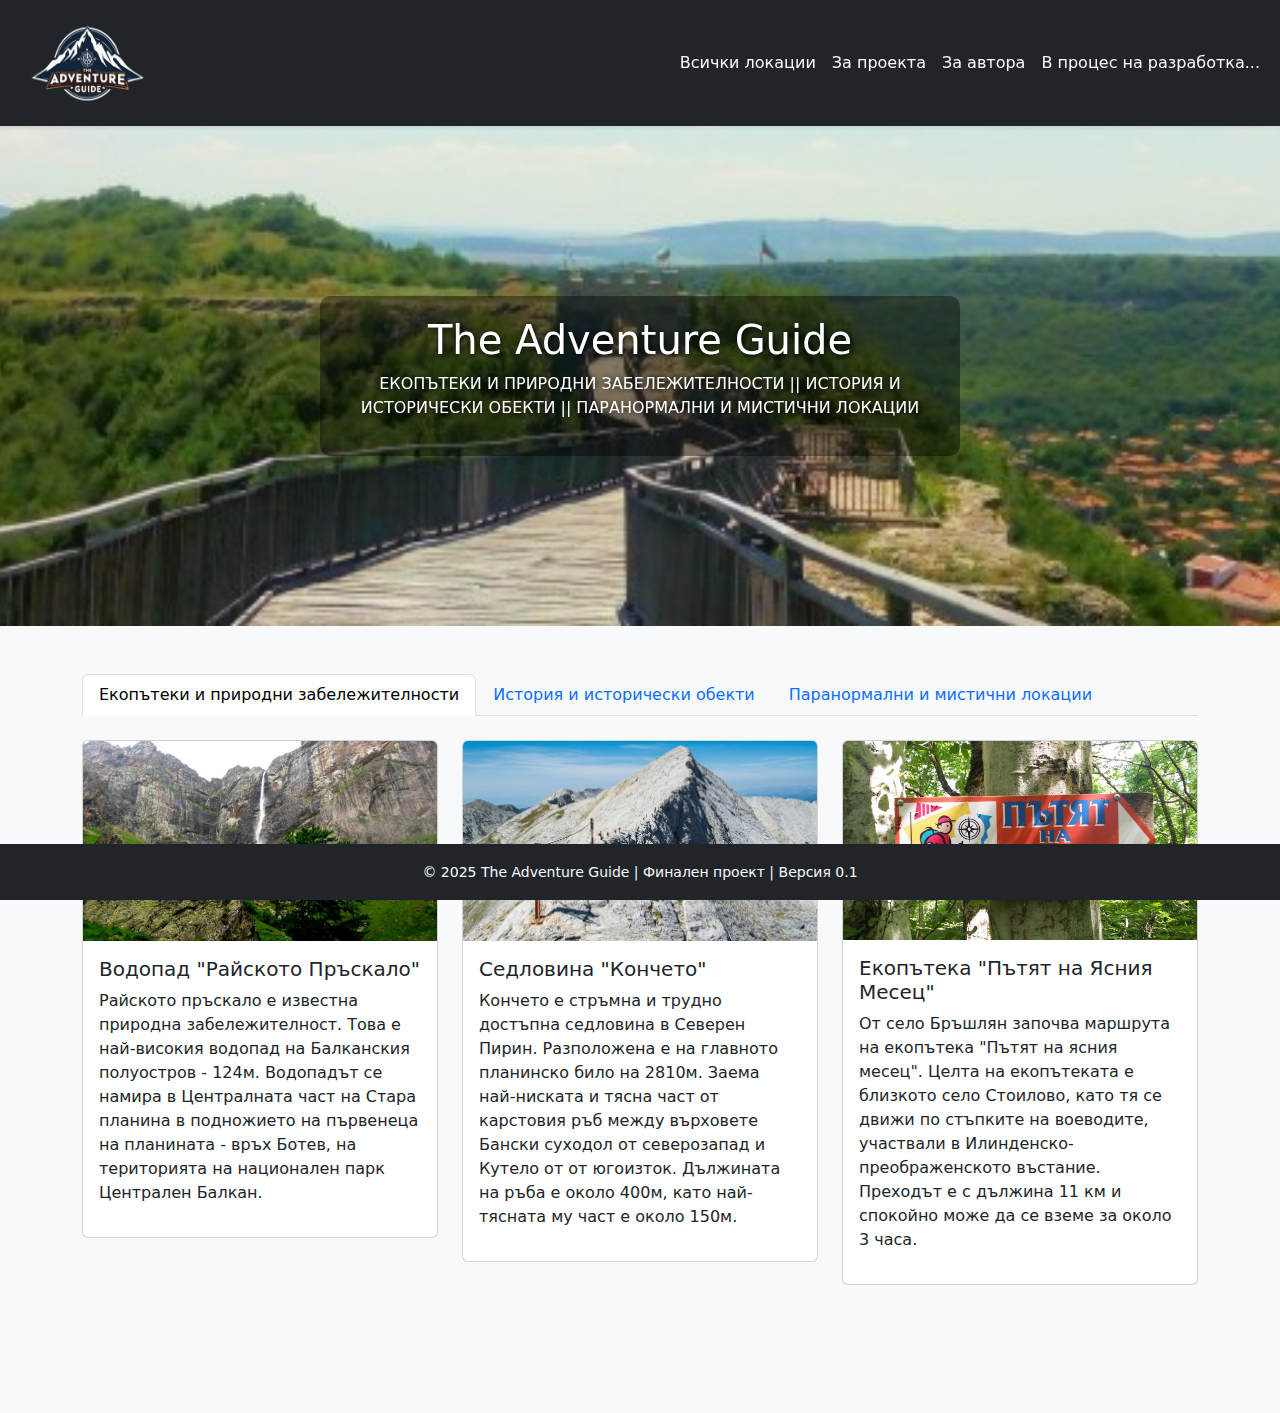
<file: index.html>
<!DOCTYPE html>
<html lang="bg">
<head>
  <meta charset="UTF-8" />
  <meta name="viewport" content="width=device-width,initial-scale=1" />
  <title>FINAL-PROJECT_PRACTICAL-TASK</title>
  <link href="https://cdn.jsdelivr.net/npm/bootstrap@5.3.0/dist/css/bootstrap.min.css" rel="stylesheet">
  <link rel="stylesheet" href="./css/style.css" />
</head>
<body class="bg-light">
  <!-- Навигация -->
  <nav class="navbar navbar-expand-lg navbar-dark bg-dark shadow-sm sticky-top">
    <div class="container-fluid">
      <a class="navbar-brand" href="#">
        <img src="./images/websiteLogo.png" alt="website_logo" style="width: 150px; height: 100px;">
      </a>

      <!-- Бутон за offcanvas меню (само на малки екрани) -->
      <button class="navbar-toggler d-lg-none" type="button" data-bs-toggle="offcanvas" data-bs-target="#offcanvasNavbar" aria-controls="offcanvasNavbar">
        <span class="navbar-toggler-icon"></span>
      </button>

      <!-- Обикновено меню (само на големи екрани) -->
      <div class="collapse navbar-collapse d-none d-lg-block">
        <ul class="navbar-nav ms-auto">
          <li class="nav-item"><a class="nav-link text-light" href="./locations.html">Всички локации</a></li>
          <li class="nav-item"><a class="nav-link text-light" href="./aboutProject.html">За проекта</a></li>
          <li class="nav-item"><a class="nav-link text-light" href="./aboutAuthor.html">За автора</a></li>
          <li class="nav-item"><a class="nav-link text-light" href="./coming-soon.html">В процес на разработка...</a></li>
        </ul>
      </div>

      <!-- Offcanvas меню -->
      <div class="offcanvas offcanvas-end bg-dark text-white d-lg-none" tabindex="-1" id="offcanvasNavbar" aria-labelledby="offcanvasNavbarLabel">
        <div class="offcanvas-header">
          <h5 class="offcanvas-title" id="offcanvasNavbarLabel">Меню</h5>
          <button type="button" class="btn-close btn-close-white text-reset" data-bs-dismiss="offcanvas" aria-label="Затвори"></button>
        </div>
        <div class="offcanvas-body">
          <ul class="navbar-nav justify-content-end flex-grow-1 pe-3">
            <li class="nav-item"><a class="nav-link text-light" href="./locations.html">Всички локации</a></li>
            <li class="nav-item"><a class="nav-link text-light" href="./aboutProject.html">За проекта</a></li>
            <li class="nav-item"><a class="nav-link text-light" href="./aboutAuthor.html">За автора</a></li>
            <li class="nav-item"><a class="nav-link text-light" href="./coming-soon.html">В процес на разработка...</a></li>
          </ul>
        </div>
      </div>
    </div>
  </nav>

  <header class="text-center p-0 bg-secondary text-white">
    <div id="carouselExampleSlidesOnly" class="carousel slide" data-bs-ride="carousel">
        <div class="carousel-inner">
            <div class="carousel-item active">
            <img src="./images/krepostOvechCarouselImage.jpg" class="d-block w-100" alt="first_slide">
            </div>
            <div class="carousel-item">
            <img src="./images/peshteraProhodnaCarouselImage.jpg" class="d-block w-100" alt="second_slide">
            </div>
            <div class="carousel-item">
            <img src="./images/karadjovKamakCarouselImage.jpeg" class="d-block w-100" alt="third_slide">
            </div>
        </div>
        <div class="carousel-caption-overlay">
            <h1>The Adventure Guide</h1>
            <p>EКОПЪТЕКИ И ПРИРОДНИ ЗАБЕЛЕЖИТЕЛНОСТИ || ИСТОРИЯ И ИСТОРИЧЕСКИ ОБЕКТИ || ПАРАНОРМАЛНИ И МИСТИЧНИ ЛОКАЦИИ</p>
        </div>
    </div>
  </header>

  <main class="container my-5">
    <section id="featureTabs">
      <ul class="nav nav-tabs" id="tabMenu">
        <li class="nav-item"><button data-tab="nature" class="nav-link active">Екопътеки и природни забележителности</button></li>
        <li class="nav-item"><button data-tab="historical" class="nav-link">История и исторически обекти</button></li>
        <li class="nav-item"><button data-tab="mystic" class="nav-link">Паранормални и мистични локации</button></li>
      </ul>
      <div id="tabContent" class="row mt-4"></div>
    </section>
  </main>

<footer class="text-center bg-dark text-light py-3 sticky-bottom">
    <small>© 2025 The Adventure Guide | Финален проект | Версия 0.1</small>
</footer>

  <script type="module" src="./js/main.js"></script>
  <script src="https://cdn.jsdelivr.net/npm/bootstrap@5.3.0/dist/js/bootstrap.bundle.min.js"></script>
</body>
</html>
</file>
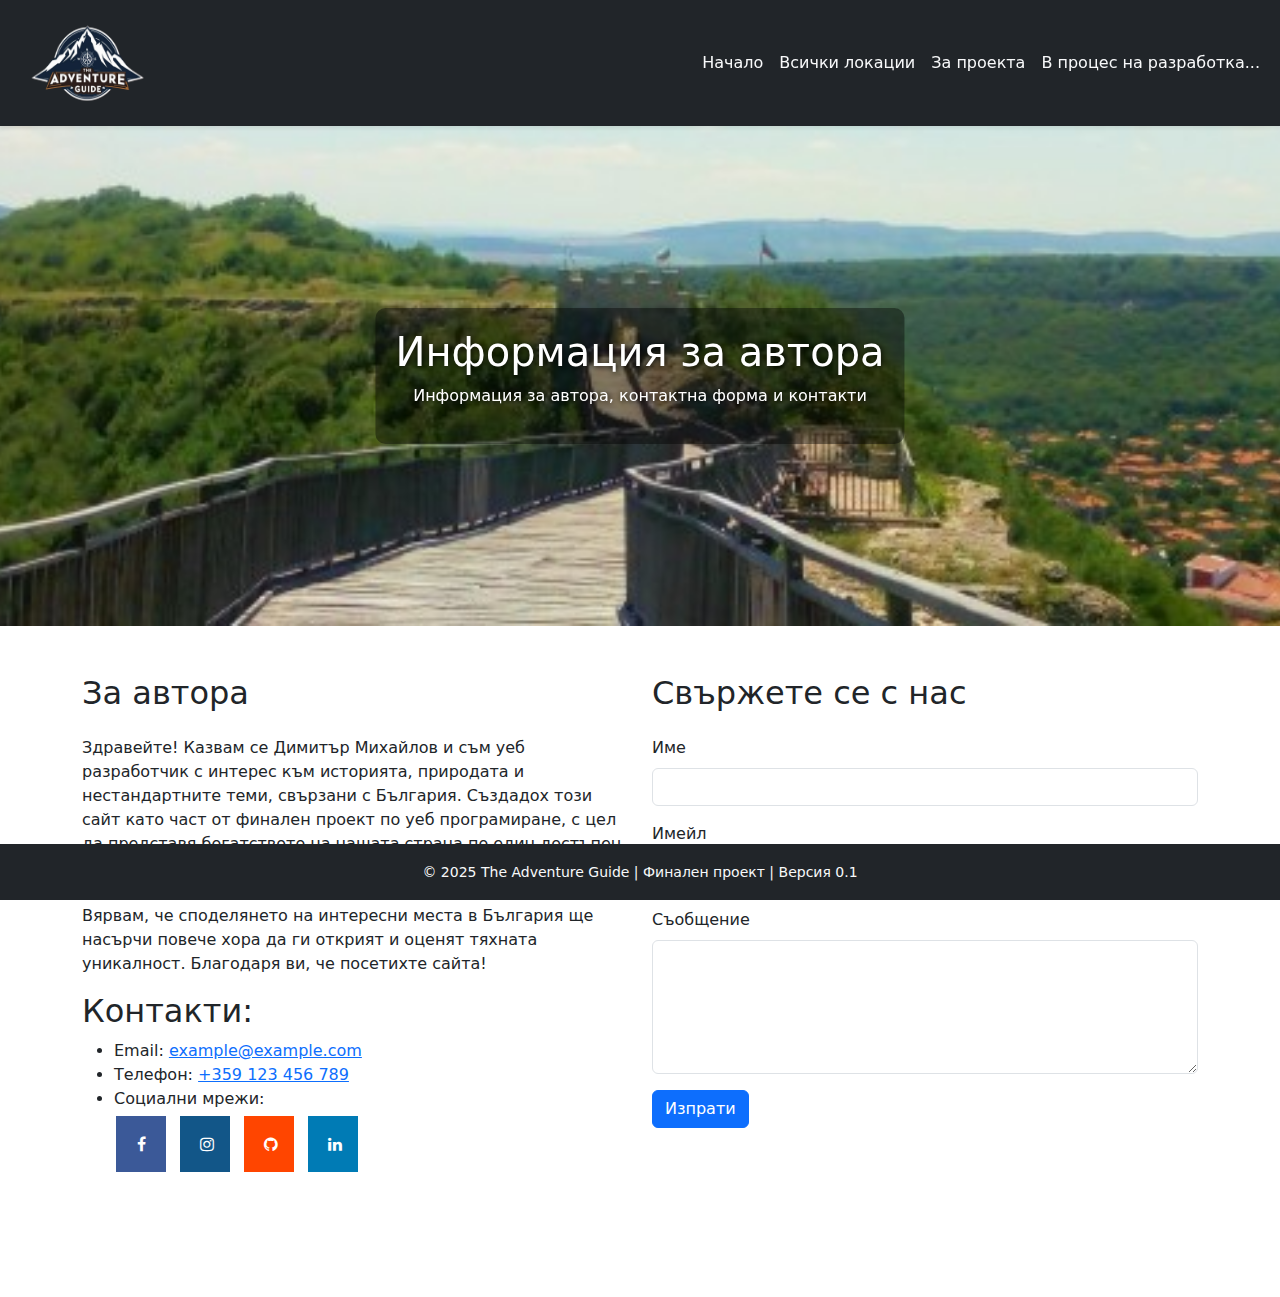
<file: aboutAuthor.html>
<!DOCTYPE html>
<html lang="bg">
<head>
  <meta charset="UTF-8">
  <meta name="viewport" content="width=device-width, initial-scale=1">
  <title>За автора</title>
  <link rel="stylesheet" href="css/style.css">
  <link rel="stylesheet" href="css/socialMediaIcons.css">
  <link href="https://cdn.jsdelivr.net/npm/bootstrap@5.3.3/dist/css/bootstrap.min.css" rel="stylesheet">
  <link rel="stylesheet" href="https://cdnjs.cloudflare.com/ajax/libs/font-awesome/4.7.0/css/font-awesome.min.css">
</head>
<body>
  <nav class="navbar navbar-expand-lg navbar-dark bg-dark shadow-sm sticky-top">
    <div class="container-fluid">
      <a class="navbar-brand" href="./index.html">
        <img src="./images/websiteLogo.png" alt="website_logo" style="width: 150px; height: 100px;">
      </a>

      <!-- Бутон за offcanvas меню (само на малки екрани) -->
      <button class="navbar-toggler d-lg-none" type="button" data-bs-toggle="offcanvas" data-bs-target="#offcanvasNavbar" aria-controls="offcanvasNavbar">
        <span class="navbar-toggler-icon"></span>
      </button>

      <!-- Обикновено меню (само на големи екрани) -->
      <div class="collapse navbar-collapse d-none d-lg-block">
        <ul class="navbar-nav ms-auto">
          <li class="nav-item"><a class="nav-link text-light" href="./index.html">Начало</a></li>
          <li class="nav-item"><a class="nav-link text-light" href="./locations.html">Всички локации</a></li>
          <li class="nav-item"><a class="nav-link text-light" href="./aboutProject.html">За проекта</a></li>
          <li class="nav-item"><a class="nav-link text-light" href="./coming-soon.html">В процес на разработка...</a></li>
        </ul>
      </div>

      <!-- Offcanvas меню -->
      <div class="offcanvas offcanvas-end bg-dark text-white d-lg-none" tabindex="-1" id="offcanvasNavbar" aria-labelledby="offcanvasNavbarLabel">
        <div class="offcanvas-header">
          <h5 class="offcanvas-title" id="offcanvasNavbarLabel">Меню</h5>
          <button type="button" class="btn-close btn-close-white text-reset" data-bs-dismiss="offcanvas" aria-label="Затвори"></button>
        </div>
        <div class="offcanvas-body">
          <ul class="navbar-nav justify-content-end flex-grow-1 pe-3">
            <li class="nav-item"><a class="nav-link text-light" href="./index.html">Начало</a></li>
            <li class="nav-item"><a class="nav-link text-light" href="./locations.html">Всички локации</a></li>
            <li class="nav-item"><a class="nav-link text-light" href="./aboutProject.html">За проекта</a></li>
            <li class="nav-item"><a class="nav-link text-light" href="./coming-soon.html">В процес на разработка...</a></li>
          </ul>
        </div>
      </div>
    </div>
  </nav>

  <header class="text-center p-0 bg-secondary text-white">
    <div id="carouselExampleSlidesOnly" class="carousel slide" data-bs-ride="carousel">
        <div class="carousel-inner">
            <div class="carousel-item active">
            <img src="./images/krepostOvechCarouselImage.jpg" class="d-block w-100" alt="first_slide">
            </div>
            <div class="carousel-item">
            <img src="./images/peshteraProhodnaCarouselImage.jpg" class="d-block w-100" alt="second_slide">
            </div>
            <div class="carousel-item">
            <img src="./images/karadjovKamakCarouselImage.jpeg" class="d-block w-100" alt="third_slide">
            </div>
        </div>
        <div class="carousel-caption-overlay">
            <h1>Информация за автора</h1>
            <p>Информация за автора, контактна форма и контакти</p>
        </div>
    </div>
  </header>

  <main class="container py-5">
    <div class="row">
        <div class="col-sm-6">
            <h2>За автора</h2>
            <p class="mt-4">
                Здравейте! Казвам се Димитър Михайлов и съм уеб разработчик с интерес към историята, природата и нестандартните теми, свързани с България. 
                Създадох този сайт като част от финален проект по уеб програмиране, с цел да представя богатството на нашата страна по един достъпен и 
                интерактивен начин.
                Проектът комбинира технологични умения с лично вдъхновение и проучвания на реални локации. Вярвам, че споделянето на интересни места в 
                България ще насърчи повече хора да ги открият и оценят тяхната уникалност.
                Благодаря ви, че посетихте сайта!
            </p>
            <h2>Контакти:</h2>
            <ul>
                <li>Email: <a href="mailto:example@example.com">example@example.com</a></li>
                <li>Телефон: <a href="tel:+359123456789">+359 123 456 789</a></li>
                <li>Социални мрежи:
                    <ul style="list-style: none; display: flex; gap: 10px; padding-left: 0;">
                    <li>
                        <a href="https://facebook.com/yourprofile" class="fa fa-facebook" target="_blank" aria-label="Facebook">
                        </a>
                    </li>
                    <li>
                        <a href="https://instagram.com/yourprofile" class="fa fa-instagram" target="_blank" aria-label="Instagram">
                        </a>
                    </li>
                    <li>
                        <a href="https://github.com/yourprofile" class="fa fa-github" target="_blank" aria-label="GitHub">
                        </a>
                    </li>
                    <li>
                        <a href="https://linkedin.com/in/yourprofile" class="fa fa-linkedin" target="_blank" aria-label="LinkedIn">
                        </a>
                    </li>
                    </ul>
                </li>
            </ul>
        </div>
        <div class="col-sm-6">
            <h2>Свържете се с нас</h2>
            <form id="contactForm" class="mt-4">
                <div class="mb-3">
                    <label for="name" class="form-label">Име</label>
                    <input type="text" class="form-control" id="name" required>
                </div>
                <div class="mb-3">
                    <label for="email" class="form-label">Имейл</label>
                    <input type="email" class="form-control" id="email" required>
                </div>
                <div class="mb-3">
                    <label for="message" class="form-label">Съобщение</label>
                    <textarea class="form-control" id="message" rows="5" required></textarea>
                </div>
                <button type="submit" class="btn btn-primary">Изпрати</button>
            </form>
        </div>
    </div>
  </main>

  <footer class="text-center bg-dark text-light py-3 sticky-bottom">
    <small>© 2025 The Adventure Guide | Финален проект | Версия 0.1</small>
  </footer>

  <script src="https://cdn.jsdelivr.net/npm/bootstrap@5.3.0/dist/js/bootstrap.bundle.min.js"></script>

  <script src="js/formValidation.js" type="module"></script>
</body>
</html>
</file>
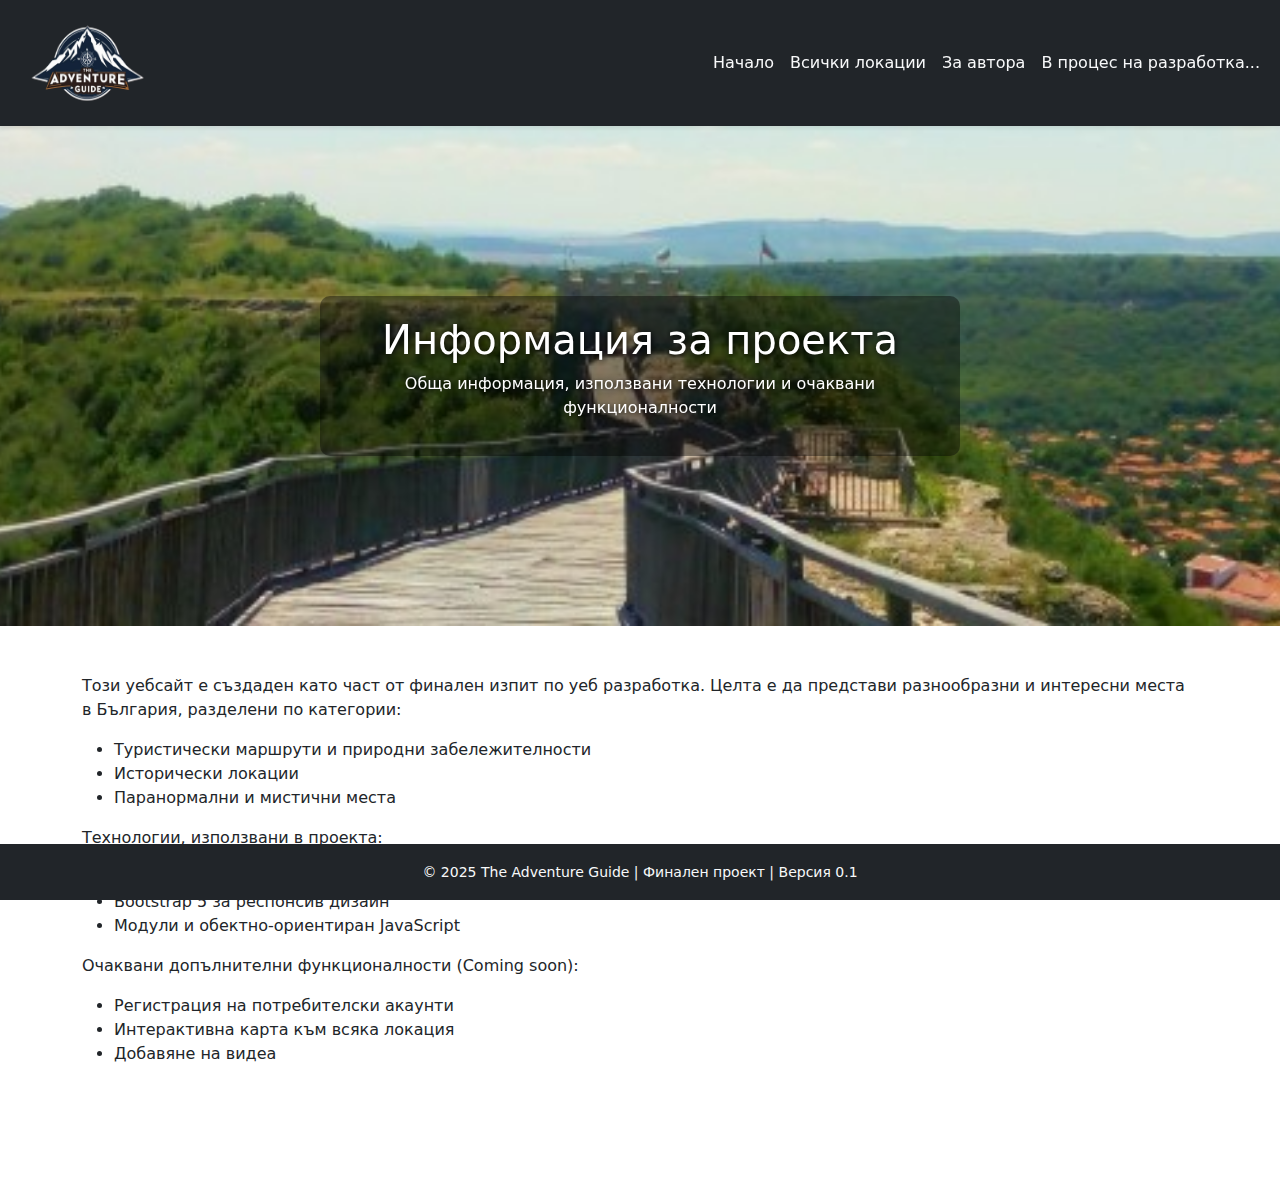
<file: aboutProject.html>
<!DOCTYPE html>
<html lang="bg">
<head>
  <meta charset="UTF-8">
  <meta name="viewport" content="width=device-width, initial-scale=1">
  <title>За проекта</title>
  <link rel="stylesheet" href="css/style.css">
  <link href="https://cdn.jsdelivr.net/npm/bootstrap@5.3.3/dist/css/bootstrap.min.css" rel="stylesheet">
</head>
<body>
  <nav class="navbar navbar-expand-lg navbar-dark bg-dark shadow-sm sticky-top">
    <div class="container-fluid">
      <a class="navbar-brand" href="./index.html">
        <img src="./images/websiteLogo.png" alt="website_logo" style="width: 150px; height: 100px;">
      </a>

      <!-- Бутон за offcanvas меню (само на малки екрани) -->
      <button class="navbar-toggler d-lg-none" type="button" data-bs-toggle="offcanvas" data-bs-target="#offcanvasNavbar" aria-controls="offcanvasNavbar">
        <span class="navbar-toggler-icon"></span>
      </button>

      <!-- Обикновено меню (само на големи екрани) -->
      <div class="collapse navbar-collapse d-none d-lg-block">
        <ul class="navbar-nav ms-auto">
          <li class="nav-item"><a class="nav-link text-light" href="./index.html">Начало</a></li>
          <li class="nav-item"><a class="nav-link text-light" href="./locations.html">Всички локации</a></li>
          <li class="nav-item"><a class="nav-link text-light" href="./aboutAuthor.html">За автора</a></li>
          <li class="nav-item"><a class="nav-link text-light" href="./coming-soon.html">В процес на разработка...</a></li>
        </ul>
      </div>

      <!-- Offcanvas меню -->
      <div class="offcanvas offcanvas-end bg-dark text-white d-lg-none" tabindex="-1" id="offcanvasNavbar" aria-labelledby="offcanvasNavbarLabel">
        <div class="offcanvas-header">
          <h5 class="offcanvas-title" id="offcanvasNavbarLabel">Меню</h5>
          <button type="button" class="btn-close btn-close-white text-reset" data-bs-dismiss="offcanvas" aria-label="Затвори"></button>
        </div>
        <div class="offcanvas-body">
          <ul class="navbar-nav justify-content-end flex-grow-1 pe-3">
            <li class="nav-item"><a class="nav-link text-light" href="./index.html">Начало</a></li>
            <li class="nav-item"><a class="nav-link text-light" href="./locations.html">Всички локации</a></li>
            <li class="nav-item"><a class="nav-link text-light" href="./aboutAuthor.html">За автора</a></li>
            <li class="nav-item"><a class="nav-link text-light" href="./coming-soon.html">В процес на разработка...</a></li>
          </ul>
        </div>
      </div>
    </div>
  </nav>

  <header class="text-center p-0 bg-secondary text-white">
    <div id="carouselExampleSlidesOnly" class="carousel slide" data-bs-ride="carousel">
        <div class="carousel-inner">
            <div class="carousel-item active">
                <img src="./images/krepostOvechCarouselImage.jpg" class="d-block w-100" alt="first_slide">
            </div>
            <div class="carousel-item">
                <img src="./images/peshteraProhodnaCarouselImage.jpg" class="d-block w-100" alt="second_slide">
            </div>
            <div class="carousel-item">
                <img src="./images/karadjovKamakCarouselImage.jpeg" class="d-block w-100" alt="third_slide">
            </div>
        </div>
        <div class="carousel-caption-overlay">
            <h1>Информация за проекта</h1>
            <p>Обща информация, използвани технологии и очаквани функционалности</p>
        </div>
    </div>
  </header>

  <main class="container py-5">
    <p>Този уебсайт е създаден като част от финален изпит по уеб разработка. Целта е да представи разнообразни и интересни места в България, разделени по категории:</p>
    <ul>
      <li>Туристически маршрути и природни забележителности</li>
      <li>Исторически локации</li>
      <li>Паранормални и мистични места</li>
    </ul>
    <p>Технологии, използвани в проекта:</p>
    <ul>
      <li>HTML5, CSS3, JavaScript</li>
      <li>Bootstrap 5 за респонсив дизайн</li>
      <li>Модули и обектно-ориентиран JavaScript</li>
    </ul>
    <p>Очаквани допълнителни функционалности (Coming soon):</p>
    <ul>
      <li>Регистрация на потребителски акаунти</li>
      <li>Интерактивна карта към всяка локация</li>
      <li>Добавяне на видеа</li>
    </ul>
  </main>

  <footer class="text-center bg-dark text-light py-3 sticky-bottom">
    <small>© 2025 The Adventure Guide | Финален проект | Версия 0.1</small>
  </footer>

  <script src="https://cdn.jsdelivr.net/npm/bootstrap@5.3.0/dist/js/bootstrap.bundle.min.js"></script>
</body>
</html>
</file>
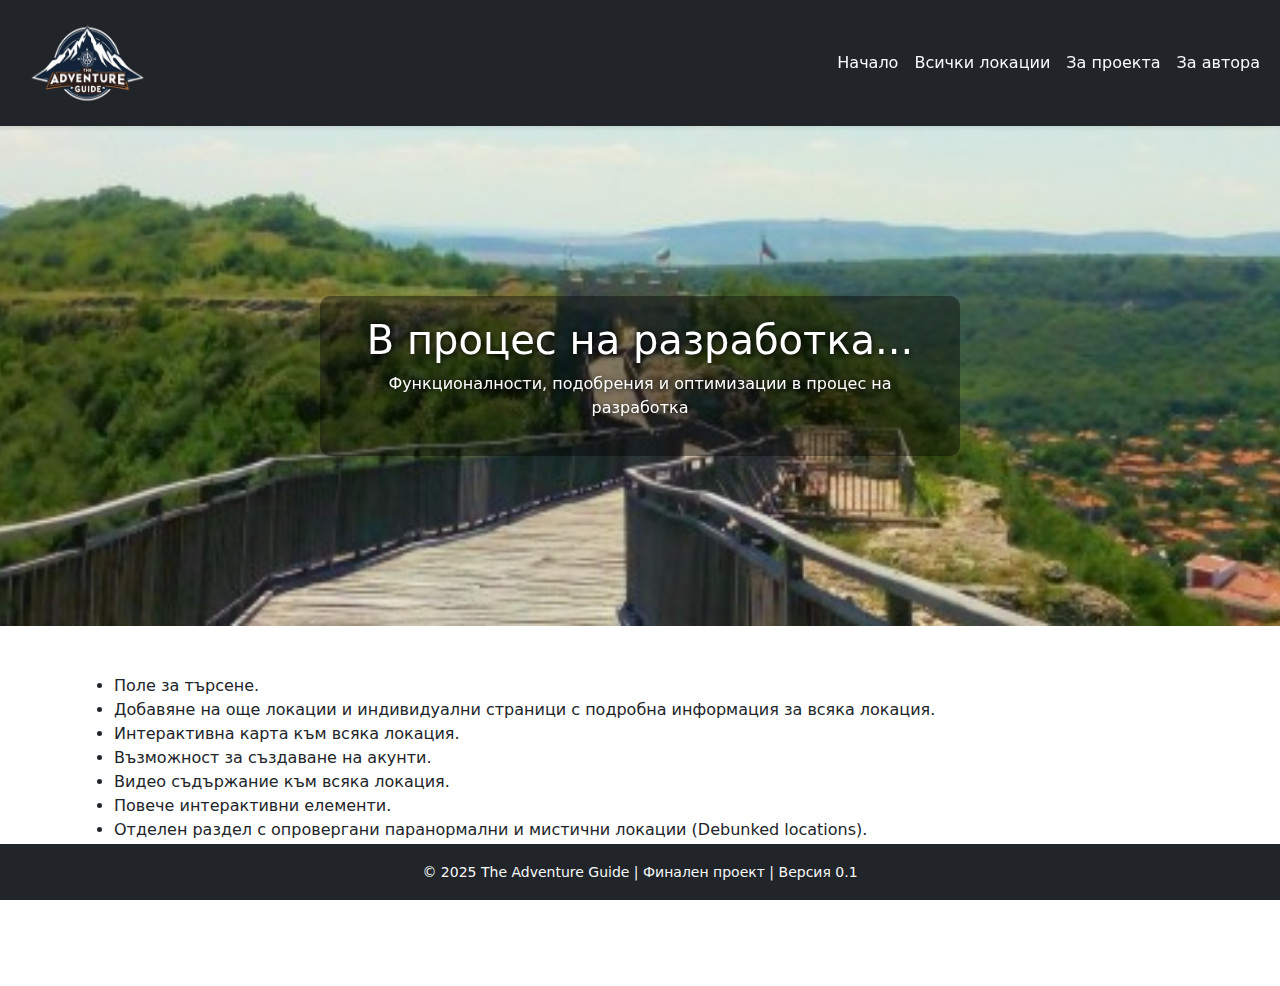
<file: coming-soon.html>
<!DOCTYPE html>
<html lang="bg">
<head>
  <meta charset="UTF-8" /><meta name="viewport" content="width=device-width,initial-scale=1" />
  <title>В процес на разработка...</title>
  <link href="https://cdn.jsdelivr.net/npm/bootstrap@5.3.0/dist/css/bootstrap.min.css" rel="stylesheet">  
  <link rel="stylesheet" href="css/style.css" />
</head>
<body>
  <nav class="navbar navbar-expand-lg navbar-dark bg-dark shadow-sm sticky-top">
    <div class="container-fluid">
      <a class="navbar-brand" href="./index.html">
        <img src="./images/websiteLogo.png" alt="website_logo" style="width: 150px; height: 100px;">
      </a>

      <!-- Бутон за offcanvas меню (само на малки екрани) -->
      <button class="navbar-toggler d-lg-none" type="button" data-bs-toggle="offcanvas" data-bs-target="#offcanvasNavbar" aria-controls="offcanvasNavbar">
        <span class="navbar-toggler-icon"></span>
      </button>

      <!-- Обикновено меню (само на големи екрани) -->
      <div class="collapse navbar-collapse d-none d-lg-block">
        <ul class="navbar-nav ms-auto">
          <li class="nav-item"><a class="nav-link text-light" href="./index.html">Начало</a></li>
          <li class="nav-item"><a class="nav-link text-light" href="./locations.html">Всички локации</a></li>
          <li class="nav-item"><a class="nav-link text-light" href="./aboutProject.html">За проекта</a></li>
          <li class="nav-item"><a class="nav-link text-light" href="./aboutAuthor.html">За автора</a></li>
        </ul>
      </div>

      <!-- Offcanvas меню -->
      <div class="offcanvas offcanvas-end bg-dark text-white d-lg-none" tabindex="-1" id="offcanvasNavbar" aria-labelledby="offcanvasNavbarLabel">
        <div class="offcanvas-header">
          <h5 class="offcanvas-title" id="offcanvasNavbarLabel">Меню</h5>
          <button type="button" class="btn-close btn-close-white text-reset" data-bs-dismiss="offcanvas" aria-label="Затвори"></button>
        </div>
        <div class="offcanvas-body">
          <ul class="navbar-nav justify-content-end flex-grow-1 pe-3">
            <li class="nav-item"><a class="nav-link text-light" href="./index.html">Начало</a></li>
            <li class="nav-item"><a class="nav-link text-light" href="./locations.html">Всички локации</a></li>
            <li class="nav-item"><a class="nav-link text-light" href="./aboutProject.html">За проекта</a></li>
            <li class="nav-item"><a class="nav-link text-light" href="./aboutAuthor.html">За автора</a></li>
          </ul>
        </div>
      </div>
    </div>
  </nav>

 <header class="text-center p-0 bg-secondary text-white">
    <div id="carouselExampleSlidesOnly" class="carousel slide" data-bs-ride="carousel">
        <div class="carousel-inner">
            <div class="carousel-item active">
            <img src="./images/krepostOvechCarouselImage.jpg" class="d-block w-100" alt="first_slide">
            </div>
            <div class="carousel-item">
            <img src="./images/peshteraProhodnaCarouselImage.jpg" class="d-block w-100" alt="second_slide">
            </div>
            <div class="carousel-item">
            <img src="./images/karadjovKamakCarouselImage.jpeg" class="d-block w-100" alt="third_slide">
            </div>
        </div>
        <div class="carousel-caption-overlay">
            <h1>В процес на разработка...</h1>
            <p>Функционалности, подобрения и оптимизации в процес на разработка</p>
        </div>
    </div>
  </header>

  <main class="container py-5">
    <ul>
      <li>Поле за търсене.</li>
      <li>Добавяне на още локации и индивидуални страници с подробна информация за всяка локация.</li>
      <li>Интерактивна карта към всяка локация.</li>
      <li>Възможност за създаване на акунти.</li>
      <li>Видео съдържание към всяка локация.</li>
      <li>Повече интерактивни елементи.</li>
      <li>Отделен раздел с опровергани паранормални и мистични локации (Debunked locations).</li>
      <li>Раздел с информация за подходящи места за преспиване (хотели, хижи и др.).</li>
    </ul>
  </main>

  <footer class="text-center bg-dark text-light py-3 sticky-bottom">
    <small>© 2025 The Adventure Guide | Финален проект | Версия 0.1</small>
  </footer>

  <script src="https://cdn.jsdelivr.net/npm/bootstrap@5.3.0/dist/js/bootstrap.bundle.min.js"></script>
</body>
</html>
</file>
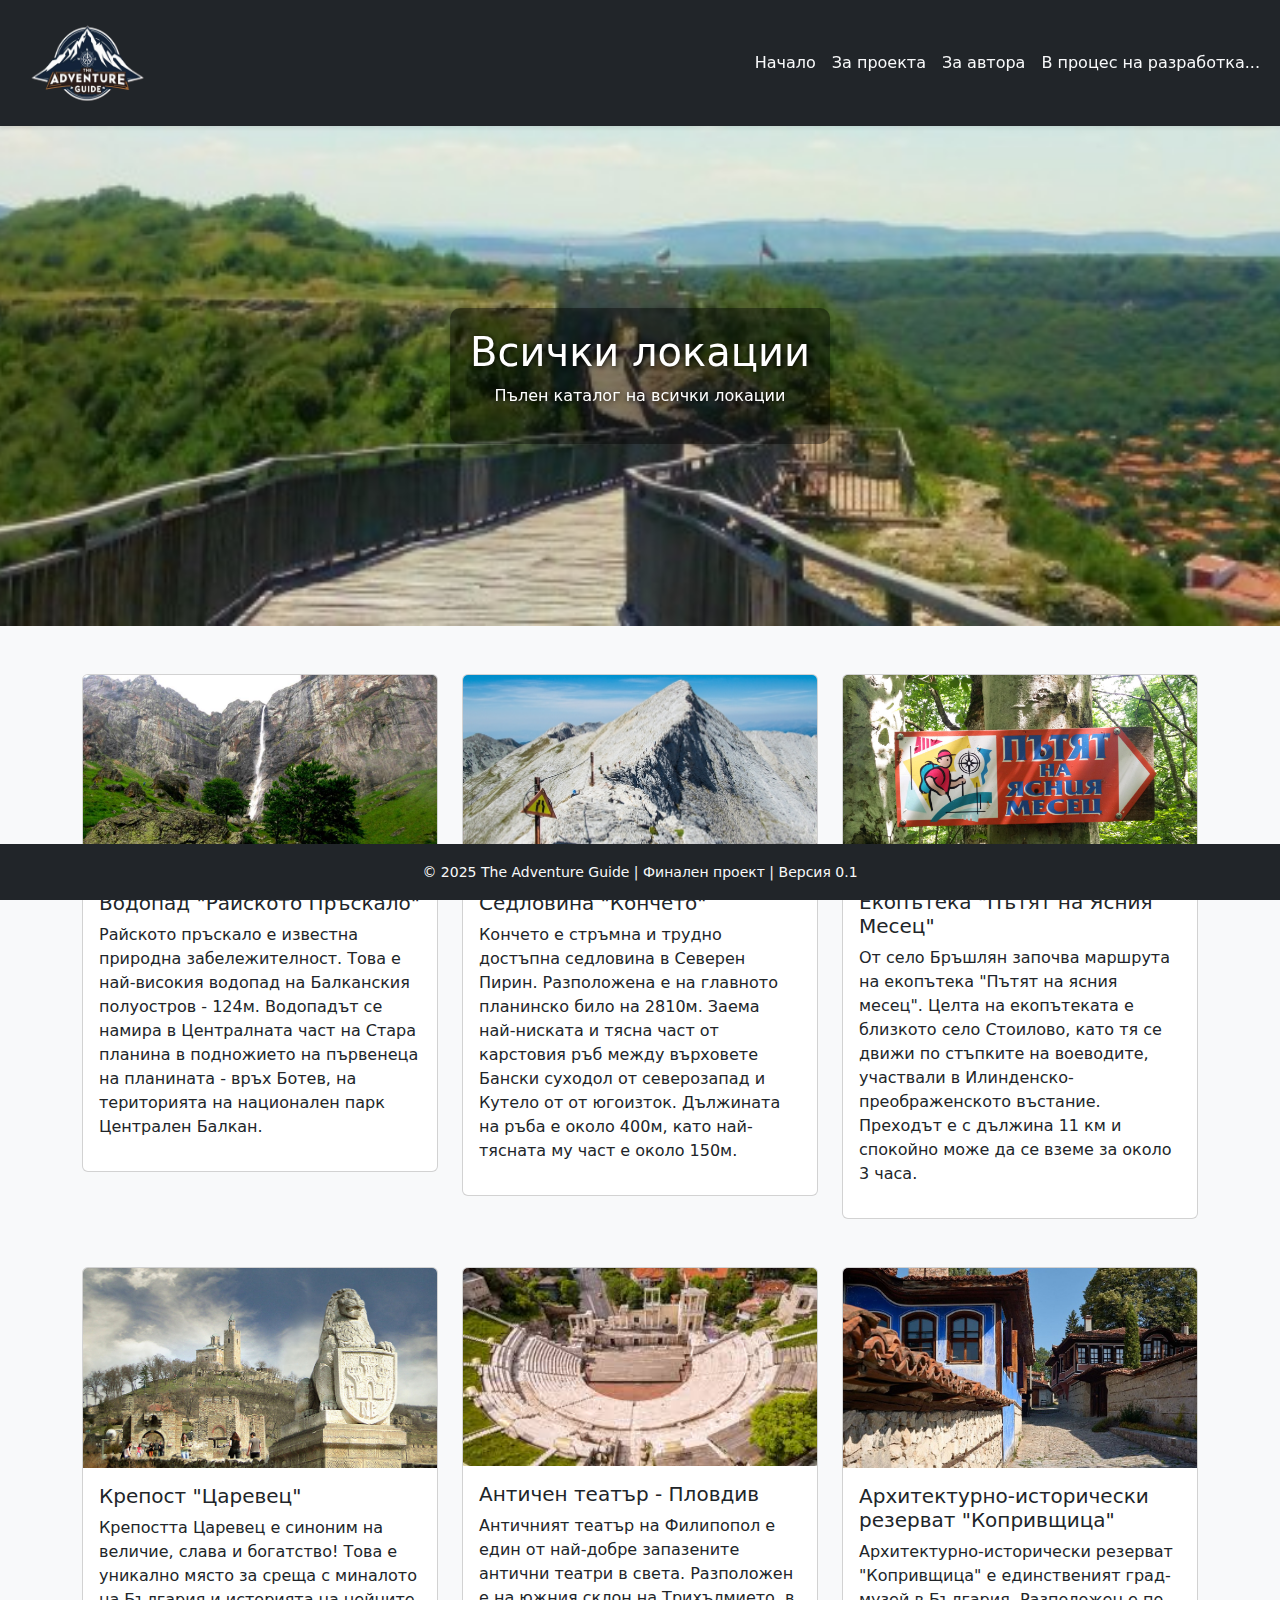
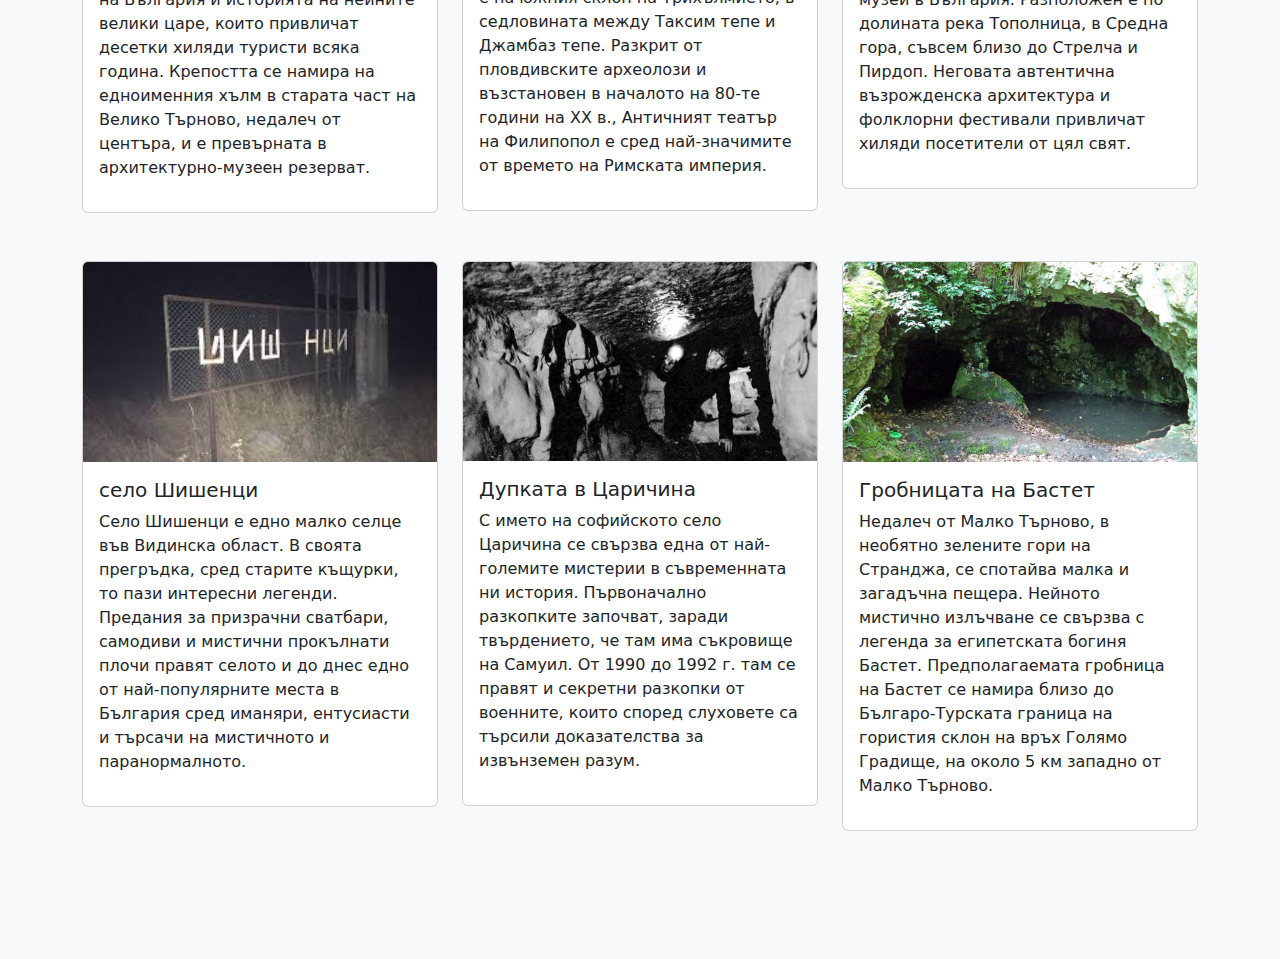
<file: locations.html>
<!DOCTYPE html>
<html lang="bg">
<head>
  <meta charset="UTF-8" /><meta name="viewport" content="width=device-width,initial-scale=1" />
  <title>Всички локации</title>
  <link href="https://cdn.jsdelivr.net/npm/bootstrap@5.3.0/dist/css/bootstrap.min.css" rel="stylesheet">  
  <link rel="stylesheet" href="./css/style.css" />
</head>
<body class="bg-light">
  <nav class="navbar navbar-expand-lg navbar-dark bg-dark shadow-sm sticky-top">
    <div class="container-fluid">
      <a class="navbar-brand" href="./index.html">
        <img src="./images/websiteLogo.png" alt="website_logo" style="width: 150px; height: 100px;">
      </a>

      <!-- Бутон за offcanvas меню (само на малки екрани) -->
      <button class="navbar-toggler d-lg-none" type="button" data-bs-toggle="offcanvas" data-bs-target="#offcanvasNavbar" aria-controls="offcanvasNavbar">
        <span class="navbar-toggler-icon"></span>
      </button>

      <!-- Обикновено меню (само на големи екрани) -->
      <div class="collapse navbar-collapse d-none d-lg-block">
        <ul class="navbar-nav ms-auto">
          <li class="nav-item"><a class="nav-link text-light" href="./index.html">Начало</a></li>
          <li class="nav-item"><a class="nav-link text-light" href="./aboutProject.html">За проекта</a></li>
          <li class="nav-item"><a class="nav-link text-light" href="./aboutAuthor.html">За автора</a></li>
          <li class="nav-item"><a class="nav-link text-light" href="./coming-soon.html">В процес на разработка...</a></li>
        </ul>
      </div>

      <!-- Offcanvas меню -->
      <div class="offcanvas offcanvas-end bg-dark text-white d-lg-none" tabindex="-1" id="offcanvasNavbar" aria-labelledby="offcanvasNavbarLabel">
        <div class="offcanvas-header">
          <h5 class="offcanvas-title" id="offcanvasNavbarLabel">Меню</h5>
          <button type="button" class="btn-close btn-close-white text-reset" data-bs-dismiss="offcanvas" aria-label="Затвори"></button>
        </div>
        <div class="offcanvas-body">
          <ul class="navbar-nav justify-content-end flex-grow-1 pe-3">
            <li class="nav-item"><a class="nav-link text-light" href="./index.html">Начало</a></li>
            <li class="nav-item"><a class="nav-link text-light" href="./aboutProject.html">За проекта</a></li>
            <li class="nav-item"><a class="nav-link text-light" href="./aboutAuthor.html">За автора</a></li>
            <li class="nav-item"><a class="nav-link text-light" href="./coming-soon.html">В процес на разработка...</a></li>
          </ul>
        </div>
      </div>
    </div>
  </nav>

  <header class="text-center p-0 bg-secondary text-white">
    <div id="carouselExampleSlidesOnly" class="carousel slide" data-bs-ride="carousel">
        <div class="carousel-inner">
            <div class="carousel-item active">
            <img src="./images/krepostOvechCarouselImage.jpg" class="d-block w-100" alt="first_slide">
            </div>
            <div class="carousel-item">
            <img src="./images/peshteraProhodnaCarouselImage.jpg" class="d-block w-100" alt="second_slide">
            </div>
            <div class="carousel-item">
            <img src="./images/karadjovKamakCarouselImage.jpeg" class="d-block w-100" alt="third_slide">
            </div>
        </div>
        <div class="carousel-caption-overlay">
            <h1>Всички локации</h1>
            <p>Пълен каталог на всички локации</p>
        </div>
    </div>
  </header>

  <main class="container my-5">
    <div id="allLocations" class="row gy-4"></div>
  </main>

  <footer class="text-center bg-dark text-light py-3 sticky-bottom">
    <small>© 2025 The Adventure Guide | Финален проект | Версия 0.1</small>
  </footer>

  <script src="https://cdn.jsdelivr.net/npm/bootstrap@5.3.0/dist/js/bootstrap.bundle.min.js"></script>
  <script type="module">
    import { loadAllLocations } from './js/dynamicContent.js';
    document.addEventListener('DOMContentLoaded', loadAllLocations);
  </script>
</body>
</html>
</file>
<file: css/style.css>
body.dark { background: #121212; color: #eee; }
.navbar.dark { background: #222 !important; }
.card.dark { background: #1e1e1e; color: #ddd; }
.card img { max-height: 200px; object-fit: cover; }

.carousel-item {
    height: 500px; /* фиксирана височина */
    position: relative;
}
.carousel-item img {
    object-fit: cover;
    width: 100%;
    height: 100%;
}
.carousel-caption-overlay {
  position: absolute;
  top: 50%;
  left: 50%;
  transform: translate(-50%, -50%);
  color: white;
  text-shadow: 1px 1px 6px black;
  background-color: rgba(0, 0, 0, 0.4);
  padding: 20px;
  border-radius: 10px;
  z-index: 10;
  text-align: center;
}
</file>
<file: css/socialMediaIcons.css>
.fa {
  padding: 20px;
  font-size: 30px;
  width: 50px;
  text-align: center;
  text-decoration: none;
  margin: 5px 2px;
}

.fa:hover {
    opacity: 0.7;
}

.fa-facebook {
  background: #3B5998;
  color: white;
}

.fa-instagram {
  background: #125688;
  color: white;
}

.fa-github {
    background-color: orangered;
    color: white;
}

.fa-linkedin {
  background: #007bb5;
  color: white;
}
</file>
